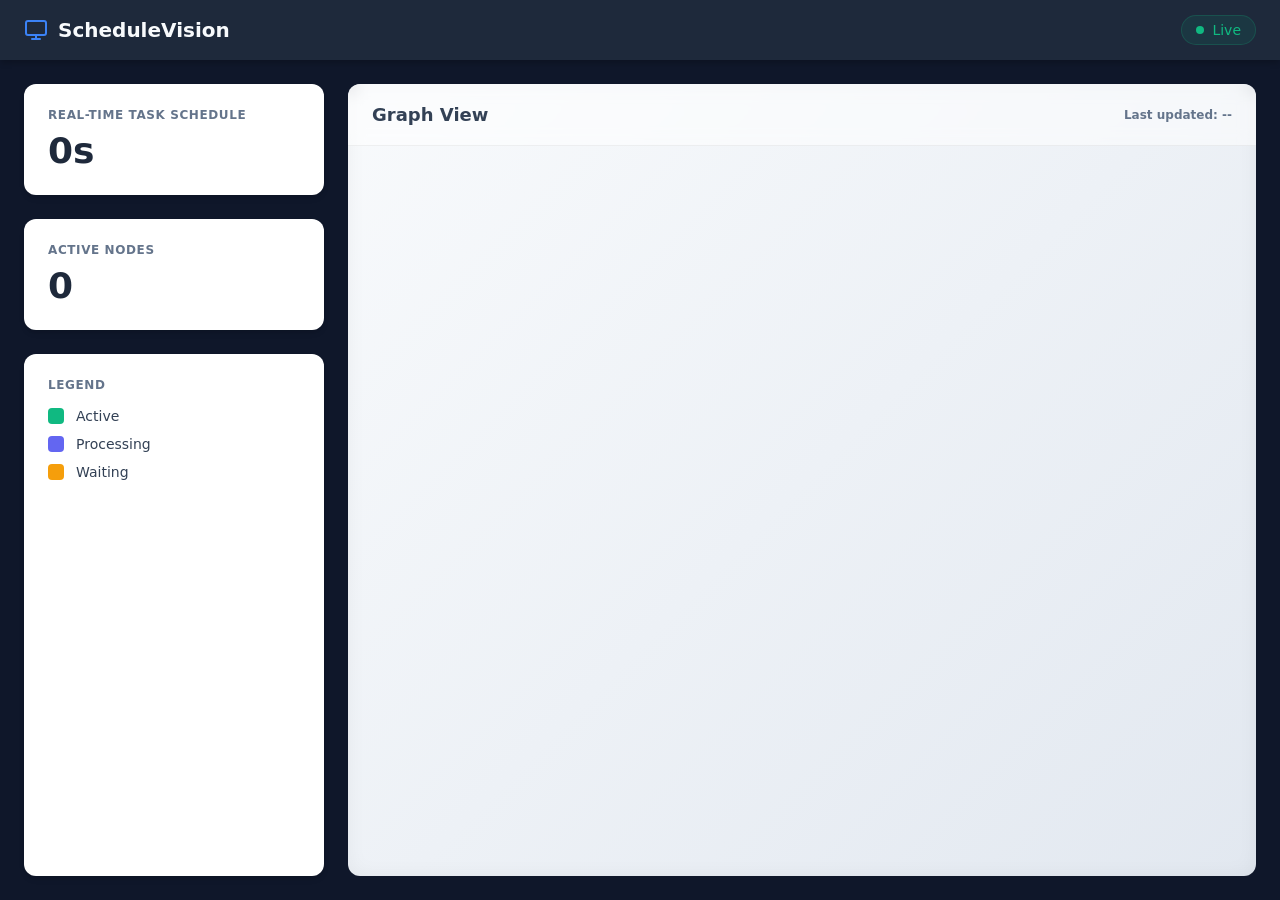
<file: graph_dashboard.html>
<!DOCTYPE html>
<html lang="en">
<head>
    <meta charset="UTF-8">
    <meta name="viewport" content="width=device-width, initial-scale=1.0">
    <title>ScheduleVision</title>
    <!-- Include D3.js -->
    <script src="https://d3js.org/d3.v7.min.js"></script>
    <style>
        :root {
            --bg-body: #0f172a;
            --bg-nav: #1e293b;
            --bg-card: #ffffff;
            --text-main: #334155;
            --text-light: #f8fafc;
            --primary: #3b82f6;
            --active: #10b981;
            --waiting: #f59e0b;
            --processing: #6366f1;
            --border: #e2e8f0;
        }

        * {
            box-sizing: border-box;
            margin: 0;
            padding: 0;
            font-family: 'Inter', system-ui, -apple-system, sans-serif;
        }

        body {
            background-color: var(--bg-body);
            color: var(--text-light);
            display: flex;
            flex-direction: column;
            height: 100vh;
            overflow: hidden;
        }

        
        .navbar {
            background-color: var(--bg-nav);
            height: 60px;
            display: flex;
            align-items: center;
            justify-content: space-between;
            padding: 0 24px;
            box-shadow: 0 4px 6px -1px rgba(0, 0, 0, 0.2);
            z-index: 10;
        }

        .logo {
            font-size: 1.25rem;
            font-weight: 700;
            color: var(--text-light);
            display: flex;
            align-items: center;
            gap: 10px;
        }

        .live-indicator {
            display: flex;
            align-items: center;
            gap: 8px;
            font-size: 0.875rem;
            font-weight: 500;
            background: rgba(16, 185, 129, 0.1);
            color: var(--active);
            padding: 6px 14px;
            border-radius: 9999px;
            border: 1px solid rgba(16, 185, 129, 0.2);
        }

        .dot {
            width: 8px;
            height: 8px;
            background-color: var(--active);
            border-radius: 50%;
            animation: pulse 2s infinite;
        }

        @keyframes pulse {
            0% { box-shadow: 0 0 0 0 rgba(16, 185, 129, 0.7); }
            70% { box-shadow: 0 0 0 8px rgba(16, 185, 129, 0); }
            100% { box-shadow: 0 0 0 0 rgba(16, 185, 129, 0); }
        }

        /* --- Dashboard Layout --- */
        .dashboard {
            display: flex;
            flex: 1;
            padding: 24px;
            gap: 24px;
            overflow: hidden;
        }

        /* --- Sidebar --- */
        .sidebar {
            width: 300px;
            display: flex;
            flex-direction: column;
            gap: 24px;
        }

        .card {
            background-color: var(--bg-card);
            border-radius: 12px;
            padding: 24px;
            box-shadow: 0 4px 6px -1px rgba(0, 0, 0, 0.1), 0 2px 4px -1px rgba(0, 0, 0, 0.06);
            color: var(--text-main);
        }

        .card-title {
            font-size: 0.75rem;
            font-weight: 700;
            color: #64748b;
            text-transform: uppercase;
            letter-spacing: 0.05em;
            margin-bottom: 8px;
        }

        .card-value {
            font-size: 2.25rem;
            font-weight: 700;
            color: var(--bg-nav);
        }

        .legend {
            margin-top: 16px;
            display: flex;
            flex-direction: column;
            gap: 12px;
        }

        .legend-item {
            display: flex;
            align-items: center;
            gap: 12px;
            font-size: 0.875rem;
            font-weight: 500;
            color: var(--text-main);
        }

        .legend-color {
            width: 16px;
            height: 16px;
            border-radius: 4px;
        }

        /* --- Graph Area --- */
        .graph-container {
            flex: 1;
            background: linear-gradient(135deg, #f8fafc 0%, #e2e8f0 100%);
            border-radius: 12px;
            box-shadow: inset 0 0 20px rgba(0,0,0,0.05);
            position: relative;
            display: flex;
            flex-direction: column;
            overflow: hidden;
        }

        .graph-header {
            padding: 20px 24px;
            display: flex;
            justify-content: space-between;
            align-items: center;
            border-bottom: 1px solid rgba(0,0,0,0.05);
            background: rgba(255, 255, 255, 0.5);
            backdrop-filter: blur(8px);
        }

        .graph-title {
            color: var(--text-main);
            font-weight: 700;
            font-size: 1.125rem;
        }

        .timestamp {
            font-size: 0.75rem;
            color: #64748b;
            font-weight: 600;
        }

        #graph-view {
            flex: 1;
            width: 100%;
            height: 100%;
            cursor: grab;
        }
        
        #graph-view:active {
            cursor: grabbing;
        }

        /* --- D3 Elements --- */
        .node circle {
            stroke: #ffffff;
            stroke-width: 3px;
            transition: fill 0.4s ease;
        }
        
        .node text {
            font-family: 'Inter', system-ui, sans-serif;
            font-size: 13px;
            font-weight: 600;
            fill: #1e293b;
            text-shadow: 0 1px 3px rgba(255,255,255,0.8);
            pointer-events: none;
        }

        .link {
            stroke: #94a3b8;
            stroke-opacity: 0.5;
            stroke-width: 2.5px;
        }
    </style>
</head>
<body>

    <!-- Navigation Bar -->
    <nav class="navbar">
        <div class="logo">
            <svg width="24" height="24" viewBox="0 0 24 24" fill="none" stroke="var(--primary)" stroke-width="2" stroke-linecap="round" stroke-linejoin="round">
                <rect x="2" y="3" width="20" height="14" rx="2" ry="2"></rect>
                <line x1="8" y1="21" x2="16" y2="21"></line>
                <line x1="12" y1="17" x2="12" y2="21"></line>
            </svg>
            ScheduleVision
        </div>
        <div class="live-indicator">
            <div class="dot"></div>
            Live
        </div>
    </nav>

    <!-- Main Content -->
    <div class="dashboard">
        <!-- Sidebar Cards -->
        <aside class="sidebar">
            <div class="card">
                <div class="card-title">Real-Time Task Schedule</div>
                <div class="card-value" id="current-time">0s</div>
            </div>

            <div class="card">
                <div class="card-title">Active Nodes</div>
                <div class="card-value" id="active-nodes">0</div>
            </div>

            <div class="card" style="flex: 1;">
                <div class="card-title">Legend</div>
                <div class="legend">
                    <div class="legend-item">
                        <div class="legend-color" style="background-color: var(--active);"></div>
                        Active
                    </div>
                    <div class="legend-item">
                        <div class="legend-color" style="background-color: var(--processing);"></div>
                        Processing
                    </div>
                    <div class="legend-item">
                        <div class="legend-color" style="background-color: var(--waiting);"></div>
                        Waiting
                    </div>
                </div>
            </div>
        </aside>

        <!-- Directed Graph Panel -->
        <main class="graph-container">
            <header class="graph-header">
                <div class="graph-title">Graph View</div>
                <div class="timestamp" id="last-updated">Last updated: --</div>
            </header>
            <div id="graph-view"></div>
        </main>
    </div>

    <!-- Application Logic -->
    <script>
        // Design configuration
        const colorPalette = {
            active: '#10b981',     // Green
            processing: '#6366f1', // Indigo
            waiting: '#f59e0b'     // Amber
        };

        // Graph data initialization
        const nodesData = [
            { id: "Task A", type: "waiting" },
            { id: "CPU Core 1", type: "processing" },
            { id: "Memory", type: "active" },
            { id: "Task B", type: "waiting" },
            { id: "Task C", type: "waiting" },
            { id: "I/O", type: "active" },
            { id: "Task D", type: "processing" }
        ];

        const linksData = [
            { source: "Task A", target: "CPU Core 1" },
            { source: "Task B", target: "CPU Core 1" },
            { source: "CPU Core 1", target: "Memory" },
            { source: "Task C", target: "I/O" },
            { source: "I/O", target: "Memory" },
            { source: "Task D", target: "I/O" }
        ];

        // Core variables
        let startTime = Date.now();
        const timeElement = document.getElementById('current-time');
        const activeNodesElement = document.getElementById('active-nodes');
        const lastUpdatedElement = document.getElementById('last-updated');
        const graphContainer = document.getElementById('graph-view');

        // Setup SVG Canvas
        const width = graphContainer.clientWidth;
        const height = graphContainer.clientHeight;

        const svg = d3.select("#graph-view")
            .append("svg")
            .attr("width", "100%")
            .attr("height", "100%")
            .attr("viewBox", [0, 0, width, height]);

        // Definition for arrowhead markers
        svg.append("defs").append("marker")
            .attr("id", "arrow")
            .attr("viewBox", "0 -5 10 10")
            .attr("refX", 28) // Offset for circle radius
            .attr("refY", 0)
            .attr("markerWidth", 6)
            .attr("markerHeight", 6)
            .attr("orient", "auto")
            .append("path")
            .attr("d", "M0,-5L10,0L0,5")
            .attr("fill", "#94a3b8");

        // Force Simulation Configuration
        const simulation = d3.forceSimulation(nodesData)
            .force("link", d3.forceLink(linksData).id(d => d.id).distance(150))
            .force("charge", d3.forceManyBody().strength(-600))
            .force("center", d3.forceCenter(width / 2, height / 2))
            .force("collide", d3.forceCollide().radius(45));

        // Render Links (Edges)
        const link = svg.append("g")
            .selectAll("line")
            .data(linksData)
            .join("line")
            .attr("class", "link")
            .attr("marker-end", "url(#arrow)");

        // Render Nodes
        const node = svg.append("g")
            .selectAll("g")
            .data(nodesData)
            .join("g")
            .attr("class", "node")
            .call(d3.drag()
                .on("start", dragstarted)
                .on("drag", dragged)
                .on("end", dragended));

        // Node Visuals (Circles)
        node.append("circle")
            .attr("r", 22)
            .attr("fill", d => colorPalette[d.type]);

        // Node Labels
        node.append("text")
            .attr("dy", 40)
            .attr("text-anchor", "middle")
            .text(d => d.id);

        // Simulation update loop
        simulation.on("tick", () => {
            link
                .attr("x1", d => d.source.x)
                .attr("y1", d => d.source.y)
                .attr("x2", d => d.target.x)
                .attr("y2", d => d.target.y);

            node
                .attr("transform", d => `translate(${d.x},${d.y})`);
        });

        // D3 Drag Event Handlers
        function dragstarted(event, d) {
            if (!event.active) simulation.alphaTarget(0.3).restart();
            d.fx = d.x;
            d.fy = d.y;
        }

        function dragged(event, d) {
            d.fx = event.x;
            d.fy = event.y;
        }

        function dragended(event, d) {
            if (!event.active) simulation.alphaTarget(0);
            d.fx = null;
            d.fy = null;
        }

        // --- Real-Time Logic ---

        // Helper to update dashboard stats
        function updateDashboardStats() {
            const activeCount = nodesData.filter(n => n.type === 'active').length;
            activeNodesElement.textContent = activeCount;
            
            const now = new Date();
            const timeString = now.toLocaleTimeString('en-US', { hour12: true });
            lastUpdatedElement.textContent = `Last updated: ${timeString}`;
        }

        // Timer Increment (1 second)
        setInterval(() => {
            const elapsed = Math.floor((Date.now() - startTime) / 1000);
            timeElement.textContent = `${elapsed}s`;
        }, 1000);

        // Node State Mutator (3 seconds)
        setInterval(() => {
            // Select random node
            const randomIndex = Math.floor(Math.random() * nodesData.length);
            const targetNode = nodesData[randomIndex];
            
            // Generate distinct new state
            const availableStates = ['active', 'processing', 'waiting'];
            let newState;
            do {
                newState = availableStates[Math.floor(Math.random() * availableStates.length)];
            } while (newState === targetNode.type);
            
            // Apply state change
            targetNode.type = newState;

            // Trigger visual transition
            node.selectAll("circle")
                .transition()
                .duration(500)
                .attr("fill", d => colorPalette[d.type]);
            
            // Add a slight kinetic pulse to the changed node
            targetNode.vx += (Math.random() - 0.5) * 15;
            targetNode.vy += (Math.random() - 0.5) * 15;
            simulation.alpha(0.05).restart();

            updateDashboardStats();
        }, 3000);

        // Responsive Resize Handler
        window.addEventListener('resize', () => {
            const w = graphContainer.clientWidth;
            const h = graphContainer.clientHeight;
            svg.attr("viewBox", [0, 0, w, h]);
            simulation.force("center", d3.forceCenter(w / 2, h / 2));
            simulation.alpha(0.3).restart();
        });

        // Execute initial render
        updateDashboardStats();

    </script>
</body>
</html>
</file>
